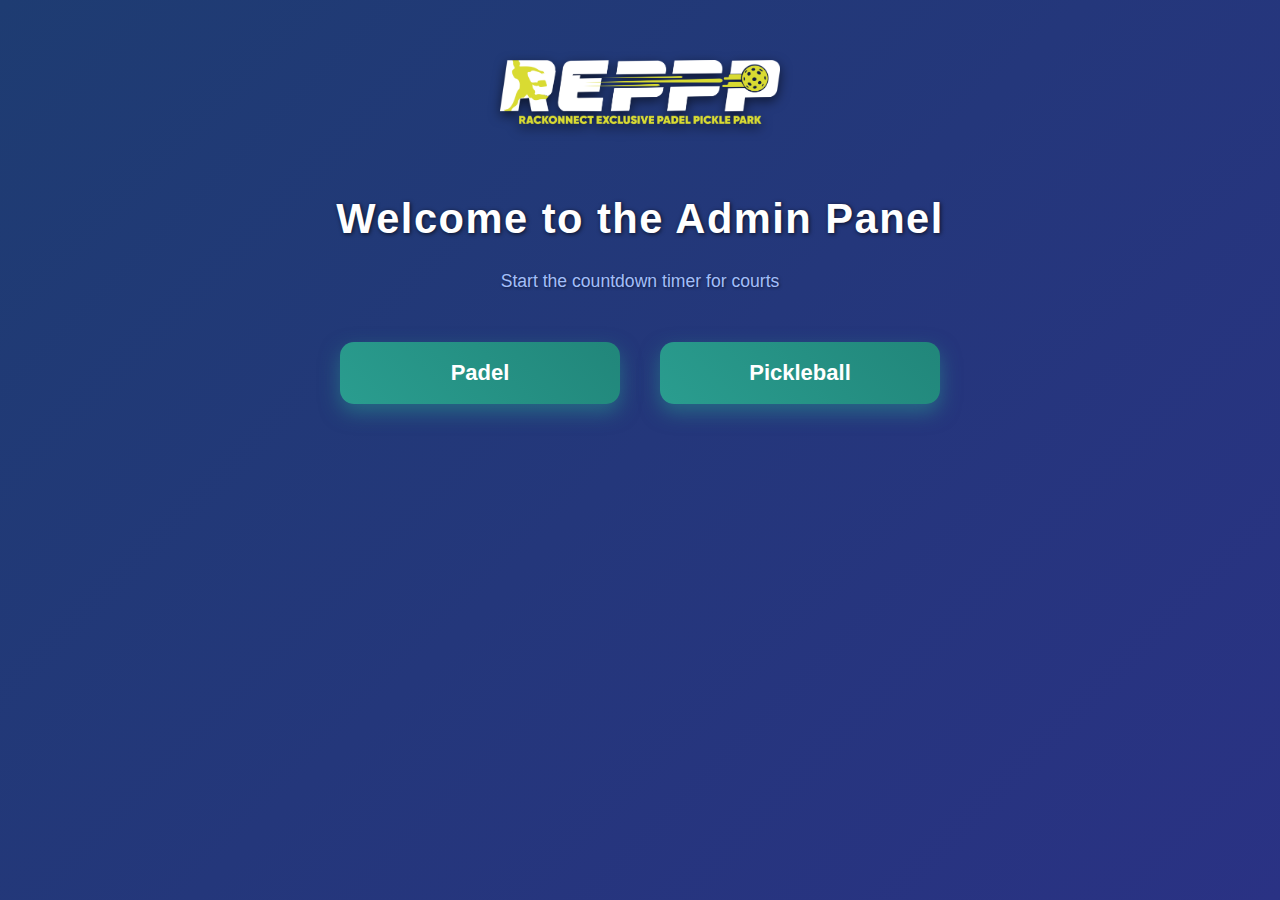
<file: index.html>
<!DOCTYPE html>
<html lang="en">
<head>
  <meta charset="UTF-8" />
  <meta name="viewport" content="width=device-width, initial-scale=1" />
  <title>Admin Panel - Start Countdown</title>
  <style>
    /* Reset some default margins */
    * {
      box-sizing: border-box;
    }
    body {
      margin: 0;
      background: linear-gradient(135deg, #1e3c72, #2a3284);
      font-family: 'Segoe UI', Tahoma, Geneva, Verdana, sans-serif;
      color: white;
      display: flex;
      flex-direction: column;
      align-items: center;
      justify-content: flex-start;
      min-height: 100vh;
      padding: 60px 20px 40px;
      text-align: center;
    }

    img#logo {
      width: 280px;
      margin-bottom: 40px;
      filter: drop-shadow(0 4px 6px rgba(0,0,0,0.6));
      transition: transform 0.3s ease;
      cursor: default;
    }
    img#logo:hover {
      transform: scale(1.05);
    }

    h1 {
      font-weight: 700;
      font-size: 2.6rem;
      margin-bottom: 10px;
      letter-spacing: 1.5px;
      text-shadow: 1px 1px 4px rgba(0,0,0,0.7);
    }

    p.subtitle {
      font-size: 1.1rem;
      color: #a3bffa;
      margin-bottom: 50px;
      text-shadow: 1px 1px 3px rgba(0,0,0,0.5);
    }

    .buttons-container {
      display: flex;
      gap: 40px;
      flex-wrap: wrap;
      justify-content: center;
      max-width: 600px;
      width: 100%;
    }

    .sport-button {
      flex: 1 1 200px;
      padding: 18px 40px;
      font-size: 22px;
      border-radius: 14px;
      border: none;
      background: linear-gradient(45deg, #2a9d8f, #21867a);
      color: white;
      cursor: pointer;
      font-weight: 600;
      box-shadow: 0 8px 20px rgba(42, 157, 143, 0.5);
      transition: 
        background 0.3s ease,
        box-shadow 0.3s ease,
        transform 0.2s ease;
      user-select: none;
    }

    .sport-button:hover, .sport-button:focus {
      background: linear-gradient(45deg, #1f7f78, #16665f);
      box-shadow: 0 12px 30px rgba(23, 124, 116, 0.7);
      transform: translateY(-4px);
      outline: none;
    }

    /* Modal styles - unchanged but polished */
    .modal {
      display: none; 
      position: fixed;
      z-index: 1000;
      left: 0; top: 0;
      width: 100%; height: 100%;
      overflow: auto;
      background-color: rgba(0,0,0,0.85);
      backdrop-filter: blur(5px);
      -webkit-backdrop-filter: blur(5px);
    }

    .modal-content {
      background-color: #2c2c40;
      margin: 10% auto;
      padding: 25px 30px;
      border-radius: 16px;
      width: 350px;
      box-shadow: 0 0 25px rgba(0,0,0,0.7);
      color: white;
      text-align: center;
      font-weight: 600;
      user-select: none;
    }

    .modal-content h3 {
      margin-top: 0;
      margin-bottom: 25px;
      font-size: 1.5rem;
      letter-spacing: 1.2px;
      text-shadow: 1px 1px 3px rgba(0,0,0,0.7);
    }

    select {
      width: 100%;
      padding: 12px 10px;
      font-size: 17px;
      border-radius: 12px;
      border: none;
      margin-bottom: 25px;
      background-color: #3a3a5a;
      color: white;
      box-shadow: inset 0 2px 6px rgba(0,0,0,0.5);
      appearance: none;
      cursor: pointer;
      font-weight: 600;
      transition: background 0.3s ease;
    }
    select:hover, select:focus {
      background-color: #4b4b7a;
      outline: none;
    }

    .duration-buttons {
      display: flex;
      justify-content: space-between;
      margin-bottom: 30px;
    }

    .duration-button {
      background-color: #2a9d8f;
      border: none;
      border-radius: 14px;
      padding: 12px 18px;
      font-size: 17px;
      color: white;
      cursor: pointer;
      flex: 1;
      margin: 0 6px;
      font-weight: 700;
      box-shadow: 0 6px 16px rgba(42, 157, 143, 0.45);
      transition: 
        background 0.3s ease,
        box-shadow 0.3s ease,
        transform 0.2s ease;
      user-select: none;
    }

    .duration-button:hover {
      background-color: #21867a;
      box-shadow: 0 9px 24px rgba(33, 134, 122, 0.7);
      transform: translateY(-3px);
    }

    .duration-button.selected {
      background-color: #e9c46a;
      color: #000;
      box-shadow: 0 9px 28px rgba(233, 196, 106, 0.8);
      transform: translateY(-4px);
    }

    .action-buttons {
      display: flex;
      justify-content: space-between;
      gap: 15px;
    }

    .confirm-btn {
      background-color: #2a9d8f;
      border: none;
      border-radius: 14px;
      padding: 12px 25px;
      font-size: 18px;
      color: white;
      cursor: pointer;
      flex: 1;
      font-weight: 700;
      box-shadow: 0 8px 20px rgba(42, 157, 143, 0.6);
      transition: background 0.3s ease, box-shadow 0.3s ease;
      user-select: none;
    }

    .confirm-btn:hover {
      background-color: #21867a;
      box-shadow: 0 12px 30px rgba(33, 134, 122, 0.8);
    }

    .cancel-btn {
      background-color: #e63946;
      border: none;
      border-radius: 14px;
      padding: 12px 25px;
      font-size: 18px;
      color: white;
      cursor: pointer;
      flex: 1;
      font-weight: 700;
      box-shadow: 0 8px 20px rgba(230, 57, 70, 0.6);
      transition: background 0.3s ease, box-shadow 0.3s ease;
      user-select: none;
    }

    .cancel-btn:hover {
      background-color: #b42b37;
      box-shadow: 0 12px 30px rgba(180, 43, 55, 0.8);
    }

    /* Responsive tweaks */
    @media (max-width: 420px) {
      .buttons-container {
        flex-direction: column;
        gap: 25px;
      }
      .sport-button {
        flex: none;
        width: 100%;
      }
      .modal-content {
        width: 90%;
        margin: 15% auto;
      }
    }
  </style>
</head>
<body>

  <img id="logo" src="REPPP white& blue logo.png" alt="Logo">

  <h1>Welcome to the Admin Panel</h1>
  <p class="subtitle">Start the countdown timer for courts</p>

  <div class="buttons-container">
    <button class="sport-button" onclick="openModal('padel')">Padel</button>
    <button class="sport-button" onclick="openModal('pickleball')">Pickleball</button>
  </div>

  <!-- Modal -->
  <div id="courtModal" class="modal" role="dialog" aria-modal="true" aria-labelledby="modalTitle">
    <div class="modal-content">
      <h3 id="modalTitle">Select Court and Duration</h3>

      <select id="courtSelect" aria-label="Select Court">
        <!-- Courts will be filled dynamically -->
      </select>

      <div class="duration-buttons" role="group" aria-label="Select duration">
        <button class="duration-button" onclick="selectDuration(this, 30)">30 min</button>
        <button class="duration-button" onclick="selectDuration(this, 60)">60 min</button>
        <button class="duration-button" onclick="selectDuration(this, 120)">120 min</button>
      </div>

      <div class="action-buttons">
        <button class="confirm-btn" onclick="confirmStart()">Confirm</button>
        <button class="cancel-btn" onclick="closeModal()">Cancel</button>
      </div>
    </div>
  </div>

<script>
  const modal = document.getElementById('courtModal');
  const courtSelect = document.getElementById('courtSelect');
  let selectedSport = "";
  let selectedDuration = null;

  const courts = {
    padel: [
      {value: "padel1", label: "Padel Court 1"},
      {value: "padel2", label: "Padel Court 2"},
      {value: "padel3", label: "Padel Court 3"},
      {value: "padel4", label: "Padel Court 4"},
      {value: "padel5", label: "Padel Court 5"},
      {value: "padel6", label: "Padel Court 6"}
    ],
    pickleball: [
      {value: "pickleball1", label: "Pickleball Court 1"},
      {value: "pickleball2", label: "Pickleball Court 2"},
      {value: "pickleball3", label: "Pickleball Court 3"},
      {value: "pickleball4", label: "Pickleball Court 4"}
    ]
  };

  function openModal(sport) {
    selectedSport = sport;
    // Clear previous courts
    courtSelect.innerHTML = "";
    courts[sport].forEach(court => {
      const option = document.createElement('option');
      option.value = court.value;
      option.textContent = court.label;
      courtSelect.appendChild(option);
    });
    // Reset duration selection
    selectedDuration = null;
    document.querySelectorAll('.duration-button').forEach(btn => btn.classList.remove('selected'));

    modal.style.display = 'block';
    courtSelect.focus();
  }

  function closeModal() {
    modal.style.display = 'none';
  }

  function selectDuration(button, minutes) {
    selectedDuration = minutes;
    document.querySelectorAll('.duration-button').forEach(btn => btn.classList.remove('selected'));
    button.classList.add('selected');
  }

  function confirmStart() {
    const court = courtSelect.value;
    if (!court) {
      alert("Please select a court.");
      return;
    }
    if (!selectedDuration) {
      alert("Please select a duration.");
      return;
    }
    // Implement start timer logic here or send data to server
    alert(`Starting countdown for ${court} (${selectedDuration} minutes)`);
    closeModal();
  }

  // Close modal when clicking outside content
  window.onclick = function(event) {
    if(event.target === modal) {
      closeModal();
    }
  };

  // Accessibility: close modal on Escape key
  window.addEventListener('keydown', e => {
    if (e.key === "Escape" && modal.style.display === 'block') {
      closeModal();
    }
  });
</script>
</body>
</html>
</file>
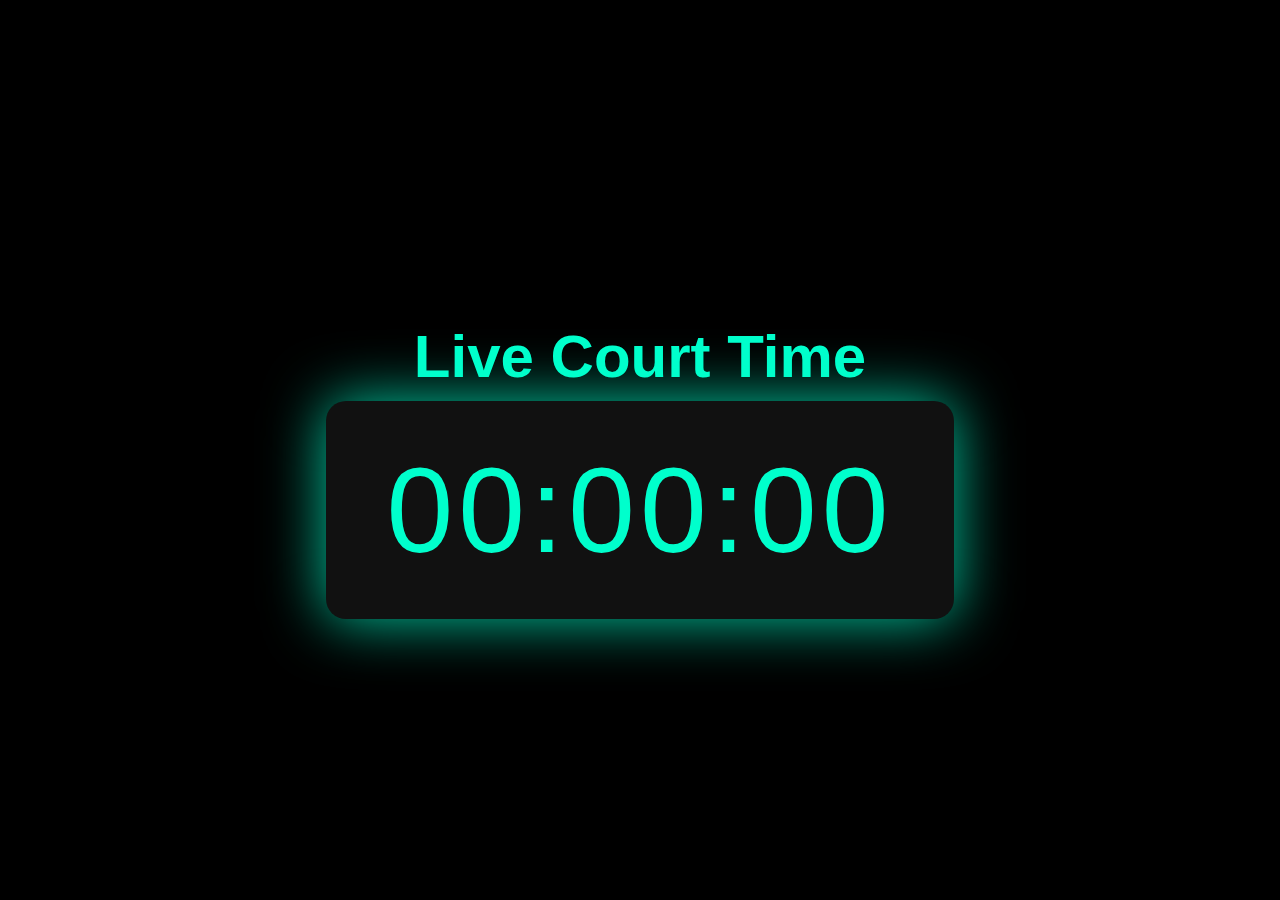
<file: display.html>
<!DOCTYPE html>
<html>
<head>
  <title>Court Countdown Display</title>
  <style>
    body {
      margin: 0;
      background: #000;
      color: #00ffcc;
      font-family: 'Orbitron', sans-serif;
      display: flex;
      flex-direction: column;
      justify-content: center;
      align-items: center;
      height: 100vh;
    }
    @import url('https://fonts.googleapis.com/css2?family=Orbitron:wght@600&display=swap');

    h1 {
      font-size: 60px;
      margin-bottom: 10px;
    }
    #countdown {
      font-size: 120px;
      letter-spacing: 5px;
      background: #111;
      padding: 40px 60px;
      border-radius: 20px;
      box-shadow: 0 0 60px rgba(0, 255, 204, 0.8);
    }
  </style>
</head>
<body>
  <h1>Live Court Time</h1>
  <div id="countdown">00:00:00</div>

  <script>
    function updateCountdown() {
      const start = parseInt(localStorage.getItem("countdownStart"));
      const duration = parseInt(localStorage.getItem("countdownDuration"));
      if (!start || !duration) {
        document.getElementById("countdown").textContent = "00:00:00";
        return;
      }

      const now = Date.now();
      const elapsed = Math.floor((now - start) / 1000);
      const remaining = duration - elapsed;

      if (remaining <= 0) {
        document.getElementById("countdown").textContent = "00:00";
        return;
      }

      const hours = String(Math.floor(remaining / 3600)).padStart(2, '0');
      const minutes = String(Math.floor((remaining % 3600) / 60)).padStart(2, '0');
      const seconds = String(remaining % 60).padStart(2, '0');

      document.getElementById("countdown").textContent = `${hours}:${minutes}:${seconds}`;
    }

    setInterval(updateCountdown, 1000);
    updateCountdown();
  </script>
</body>
</html>
</file>
